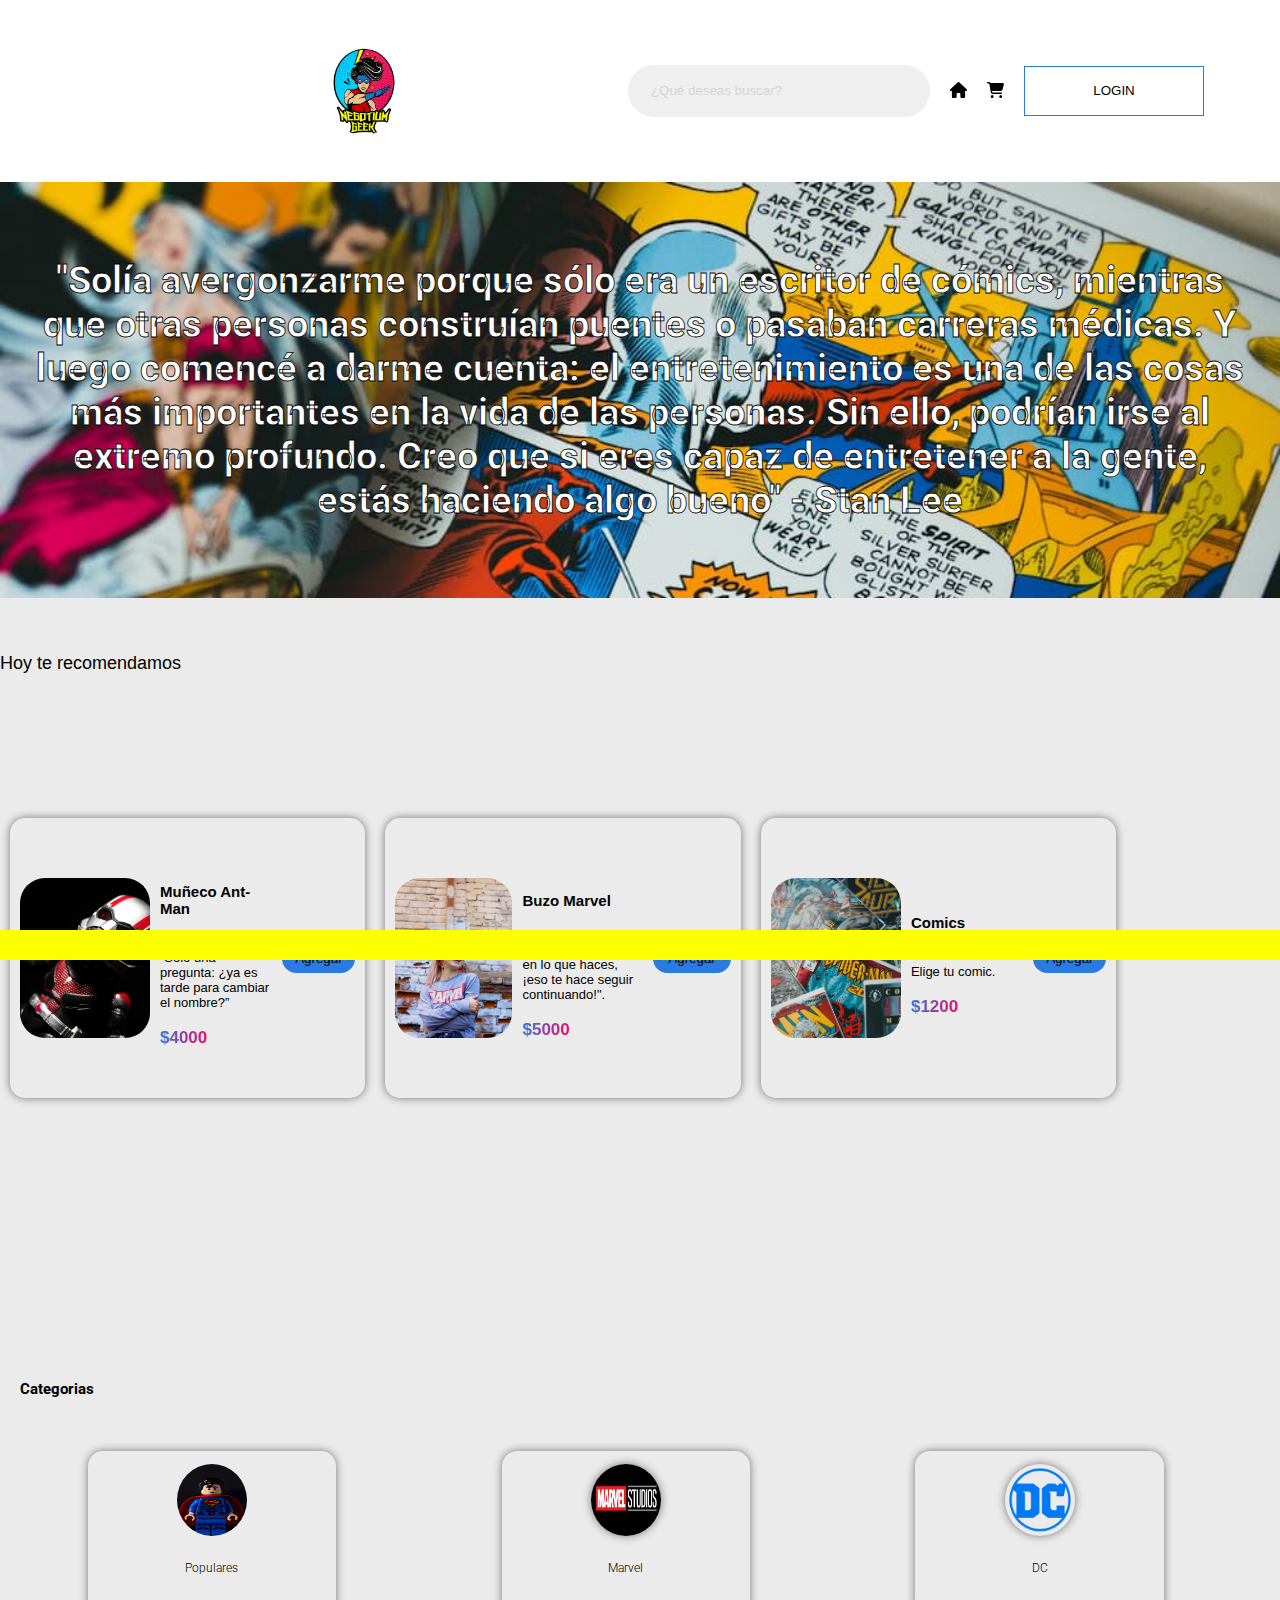
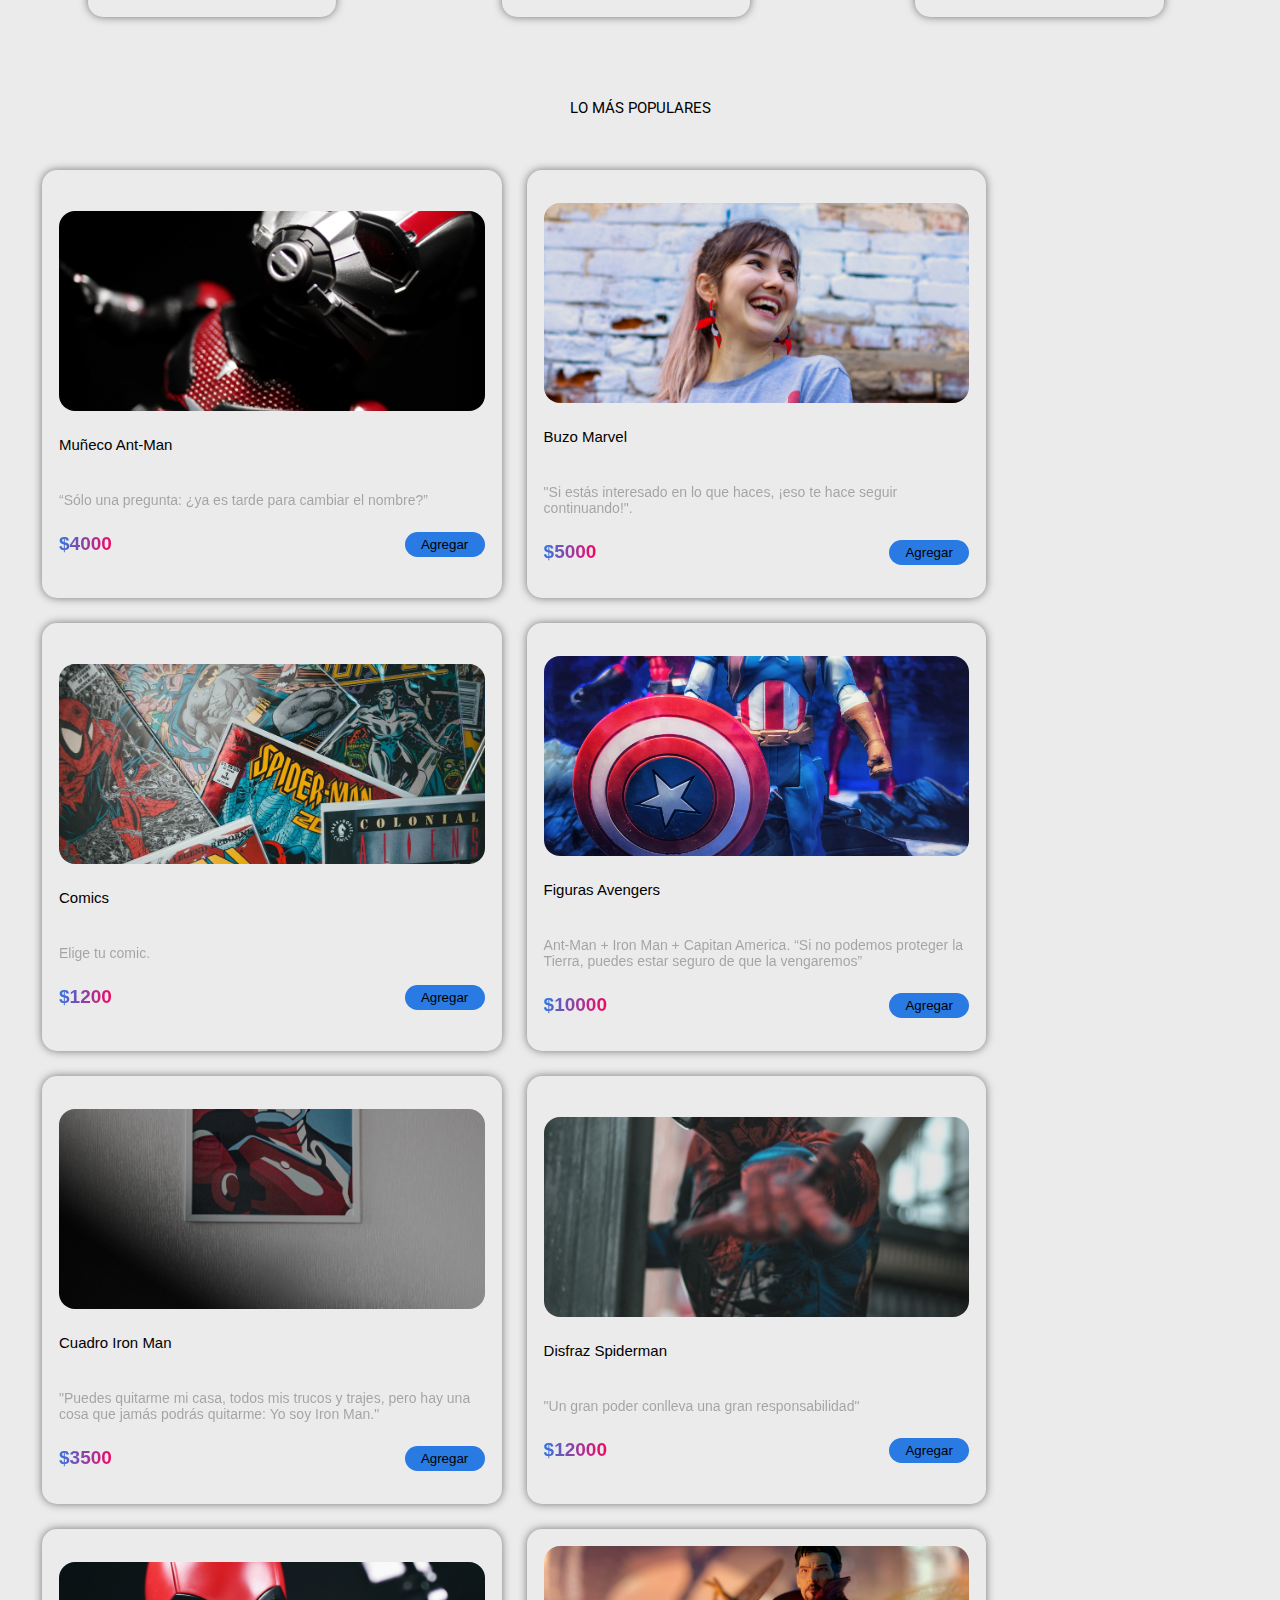
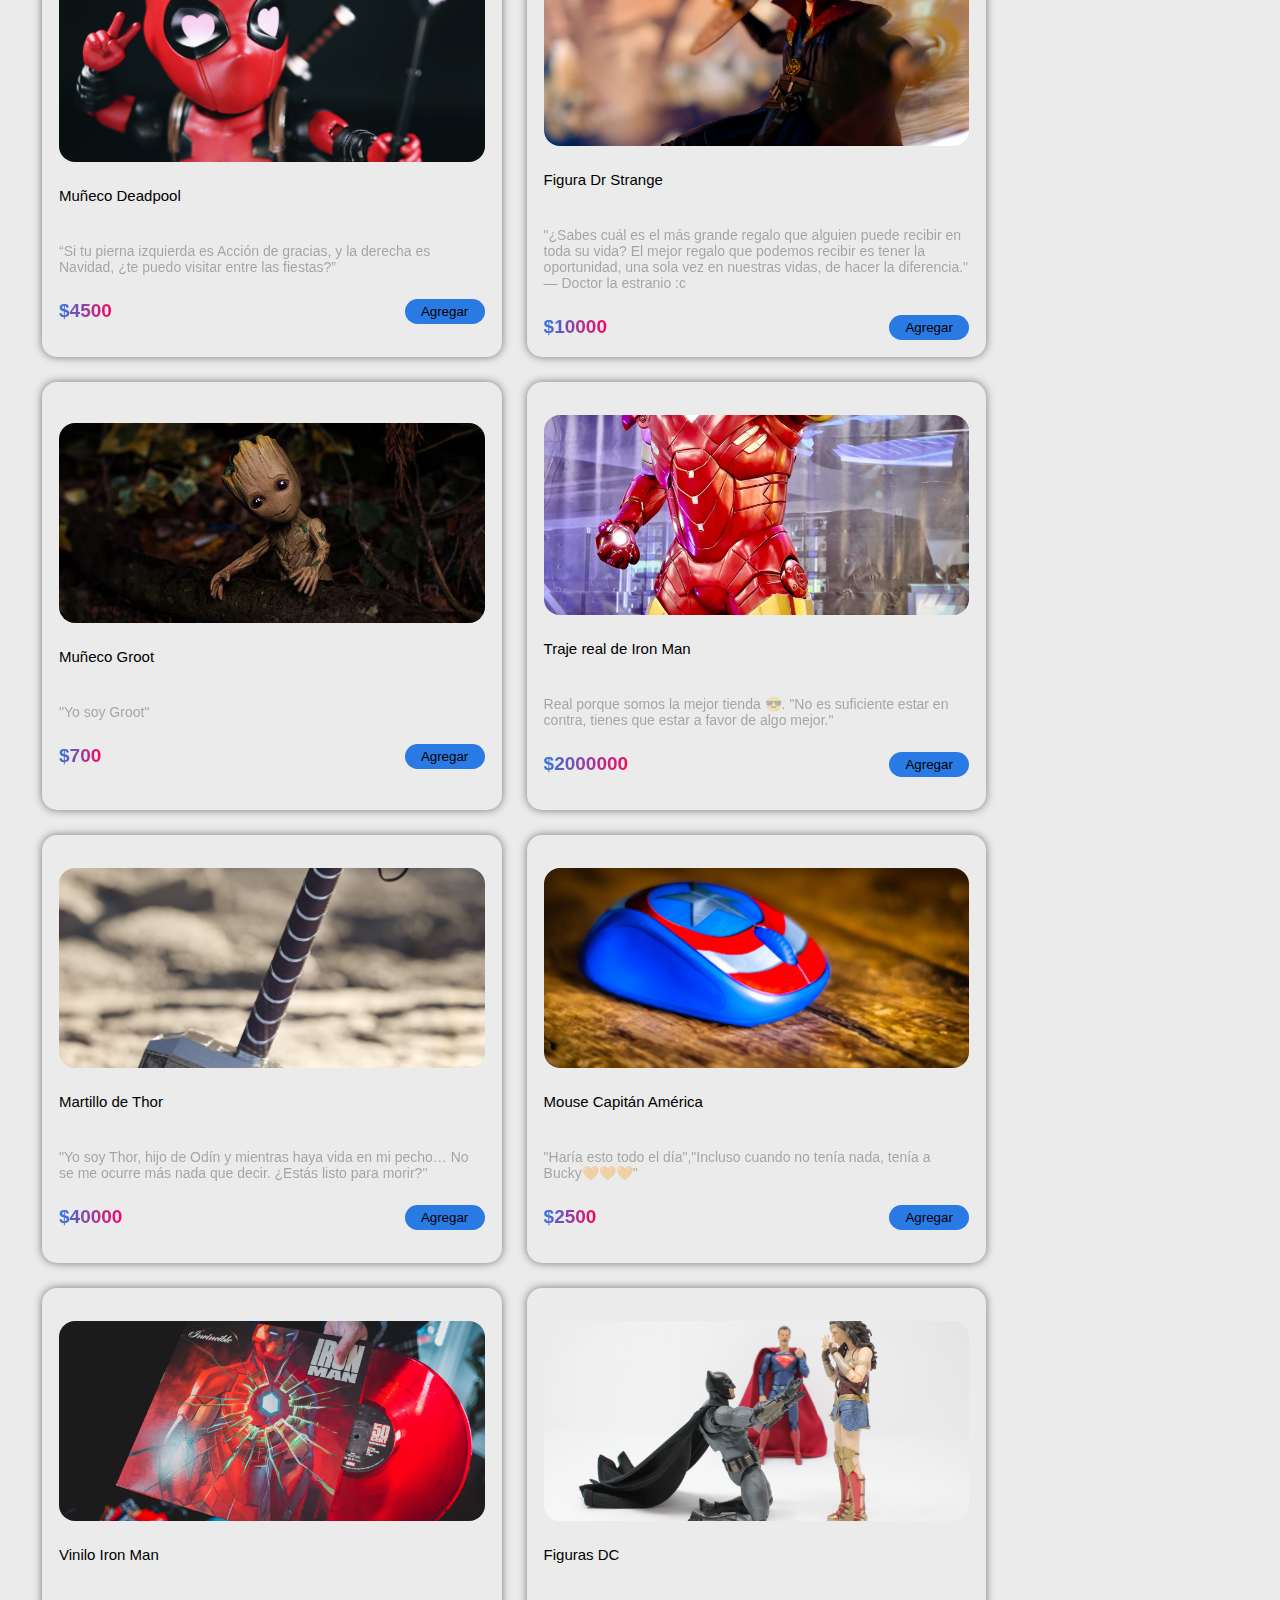
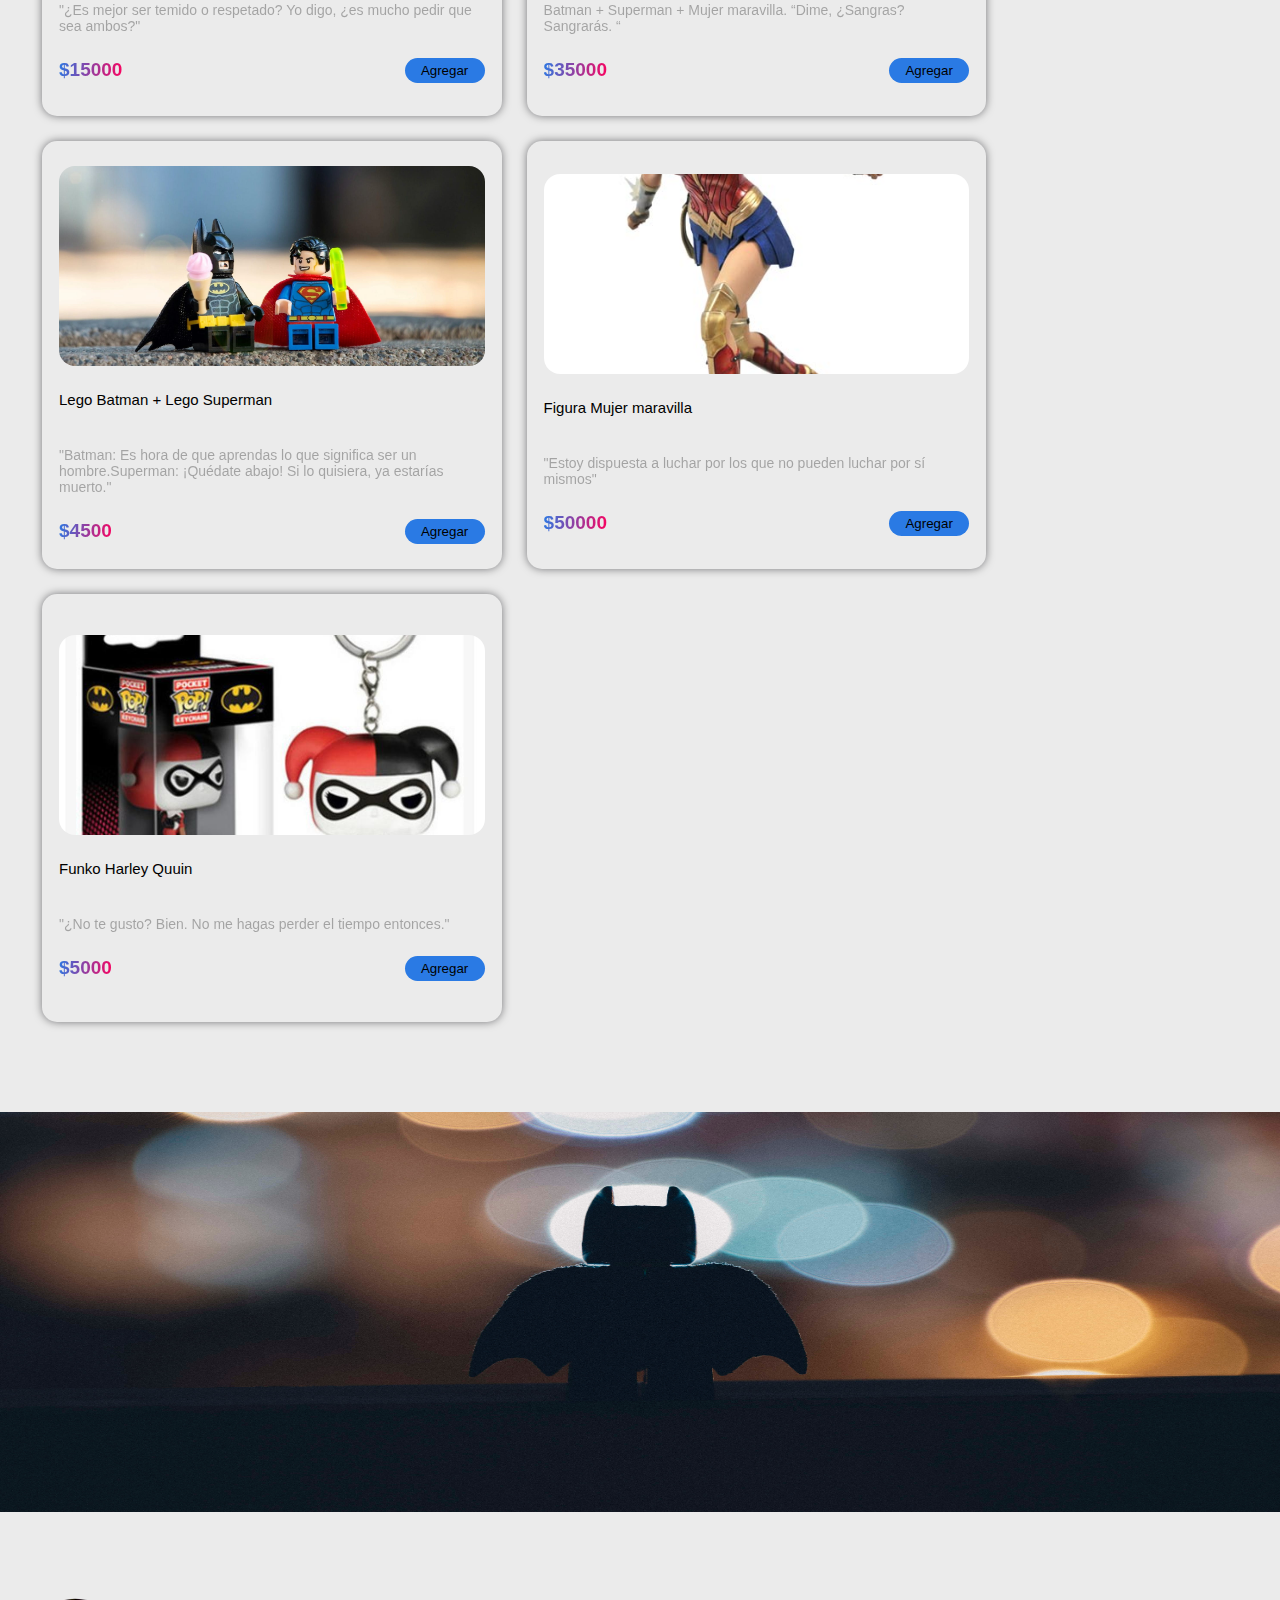
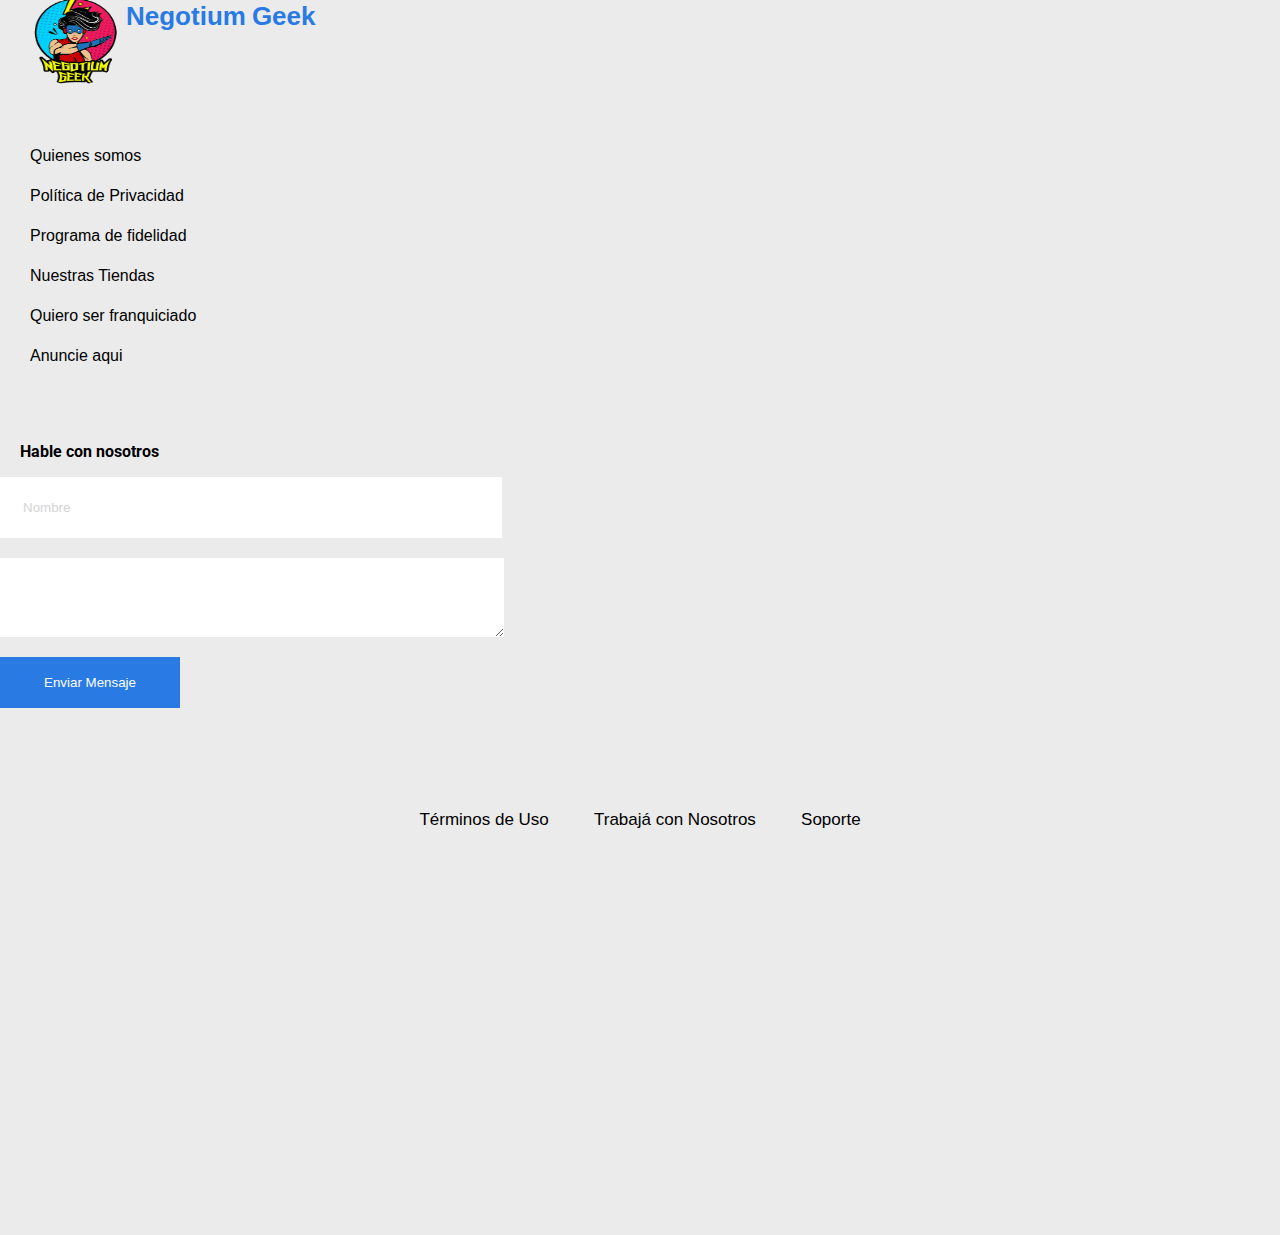
<file: index.html>
<!DOCTYPE html>
<html lang="en">
<head>
    <meta charset="UTF-8">
    <meta http-equiv="X-UA-Compatible" content="IE=edge">
    <meta name="viewport" content="width=device-width, initial-scale=1.0">
    <link rel="preconnect" href="https://fonts.googleapis.com">
    <link rel="preconnect" href="https://fonts.gstatic.com" crossorigin>
    <link href="https://fonts.googleapis.com/css2?family=Roboto&display=swap" rel="stylesheet">
    <link rel="stylesheet" href="style.css">
    <link rel="stylesheet" href="mediaqueries.css">
    <link rel="stylesheet" href="cart.css">
    <link rel="stylesheet" href="contacto.css">
    <link rel="stylesheet" href="cards.css">
    <title>Negotium</title>
</head>
<body>
    <header>
        <nav>
            <div class="logo-busqueda">
                <div class="logo">
                    <img src="assets\logo-negotium.png" alt="logo">
                    <h1>Negotium Geek</h1>
                </div>

                <input i type="text" placeholder="¿Qué deseas buscar?                                   🔍︎">
            </div>
            
            <div class="navbar__cart-icon">
                <div class="home__icon">
                    <img src="assets/house-solid.svg" alt="home-icon">
                </div>
                <div class="navbar__cart">
                    <img class="cart-menu" src="assets/cart-shopping-solid.svg" alt="cart-icon">
                </div>
               
               
            </div>
            
            <div class="login">
                <a href="login.html"><button type="submit">Login</button></a>
        </div>
             <!-- Menu Hamburguesa -->
             <div class="menu-btn nav-toggle">
                <div></div>
            </div>
        </nav>
    </header>
    <ul class="nav-menu">
        <li ><a class="nav-menu-item active-menu-item" href="#header">Home</a></li>
        <li><a class="nav-menu-item" data-nav="header" href="login.html">Mi cuenta</a></li>
        <li><a class="nav-menu-item" data-nav="populares" href="#populares">Populares</a></li>
        <li><a class="nav-menu-item" data-nav="categorias" href="#categorias">Categorias</a></li>
        <li><a class="nav-menu-item" data-nav="about" href="#about">About</a></li>

    </ul>
   
    <section class="destaque">
        <h2>"Solía avergonzarme porque sólo era un escritor de cómics, mientras que otras personas construían puentes o pasaban carreras médicas. Y luego comencé a darme cuenta: el entretenimiento es una de las cosas más importantes en la vida de las personas. Sin ello, podrían irse al extremo profundo. Creo que si eres capaz de entretener a la gente, estás haciendo algo bueno" - Stan Lee</h2> 
    </section>
   

        
     <!-- Carrito -->
     <div class="cart">
        <span class="close" id="close">x</span>
        <h2>Tus Productos</h2>
        <div class="cart-container">
            
        </div>
        <div class="cart-subtotal">
            <div class="sub">
                <p>Subtotal:</p>
                <span class="sub-total">$0.00</span>
            </div>
            <div class="envio">
                <p>Envio:</p>
                <span class="free">Gratis</span>
            </div>
        </div>
        <span class="divider"></span>
        <div class="cart-total">
            <p>Total:</p>
            <span class="total">$0.00</span>
        </div>
        <div class="btn-cart">
            <button class="btn-buy">Comprar</button>
            <button class="btn-delete">Vaciar carrito</button>
        </div>

          <div class="show-more">
            <a class="cart-link" href="#categorias">Ver más productos</a>
          </div>
        </div>
        <div class="overlay"></div> 


    <section class="container-recomendaciones" id="populares">
        <h2 class="h2-recom">Hoy te recomendamos</h2>
        <div class="cards-recom"> 

        </div>
    </section>
    <section class="container-categories" id="categorias">
        <h2 class="texto-categorias">Categorias</h2>
        <div class="container-cards-category">
            <div class="category active">
                <img class="category-active" id="category-imggg" src="assets/populares.jpg" alt="imagen">
                 <h3 class="texto-categorias">Populares</h3>
                <div class="rectangulito"></div>
                 </div>
            <div class="category" data-category="marvel">
                <img id="category-img" class="category" src="assets/Marvel_Studios_logo.jpg" alt="marvel-img">
                <h3 class="texto-categorias">Marvel</h3>
                <div class="rectangulito"></div>
            </div>
            <div class="category" data-category="DC">
                <img id="category-imgg" class="category" src="assets/DC_Comics_logo.png" alt="dc">
                <h3 class="texto-categorias">DC</h3>
                <div class="rectangulito"></div>
            </div>
        </div>

        <div class="container-elementos">
            <h2 class="texto-categorias" id="title">Lo más populares</h2>
            <div class="container-cards-elementos">

            </div>
        </div>
    </section>
    <section class="section-batman-fondo">
     <img class="fondo-batman" src="assets/fondo-batman.jpg" alt="batman-fondo">
    </section>
</main>    


    <section class="contacto">
            <div class="referencia">
                <img src="assets/logo-negotium.png" alt="logo">
                <p>Negotium</p><p>Geek</p>
            </div>

            <div class="links-utiles">
                <a href="#">Quienes somos</a> <br>
                <a href="#">Política de Privacidad</a> <br>
                <a href="#">Programa de fidelidad</a> <br>
                <a href="#">Nuestras Tiendas</a> <br>
                <a href="#">Quiero ser franquiciado</a> <br>
                <a href="#">Anuncie aqui</a>
            </div>

            <div class="form">
                <p class="texto-categorias">Hable con nosotros</p>
                    <div class="label-float">
                      <input type="text" name="Nome" id="Nome" class="input-nombre" placeholder="Nombre">
                      
                    </div>
                
                    <textarea name="mensagem" id="msg" cols="5" rows="5"></textarea>
                <button>Enviar Mensaje</button>
            </div>
    </section> 
    <footer id="about">
        <div class="footer-text">
            <a href="#">Términos de Uso</a>
            <a href="#">Trabajá con Nosotros</a>
            <a href="#">Soporte</a>
        </div>
       
    </footer>
    <div class="add-modal"></div>
    <script src="data.js"></script>
    <script src="main.js"></script>
</body>
</html>
</file>
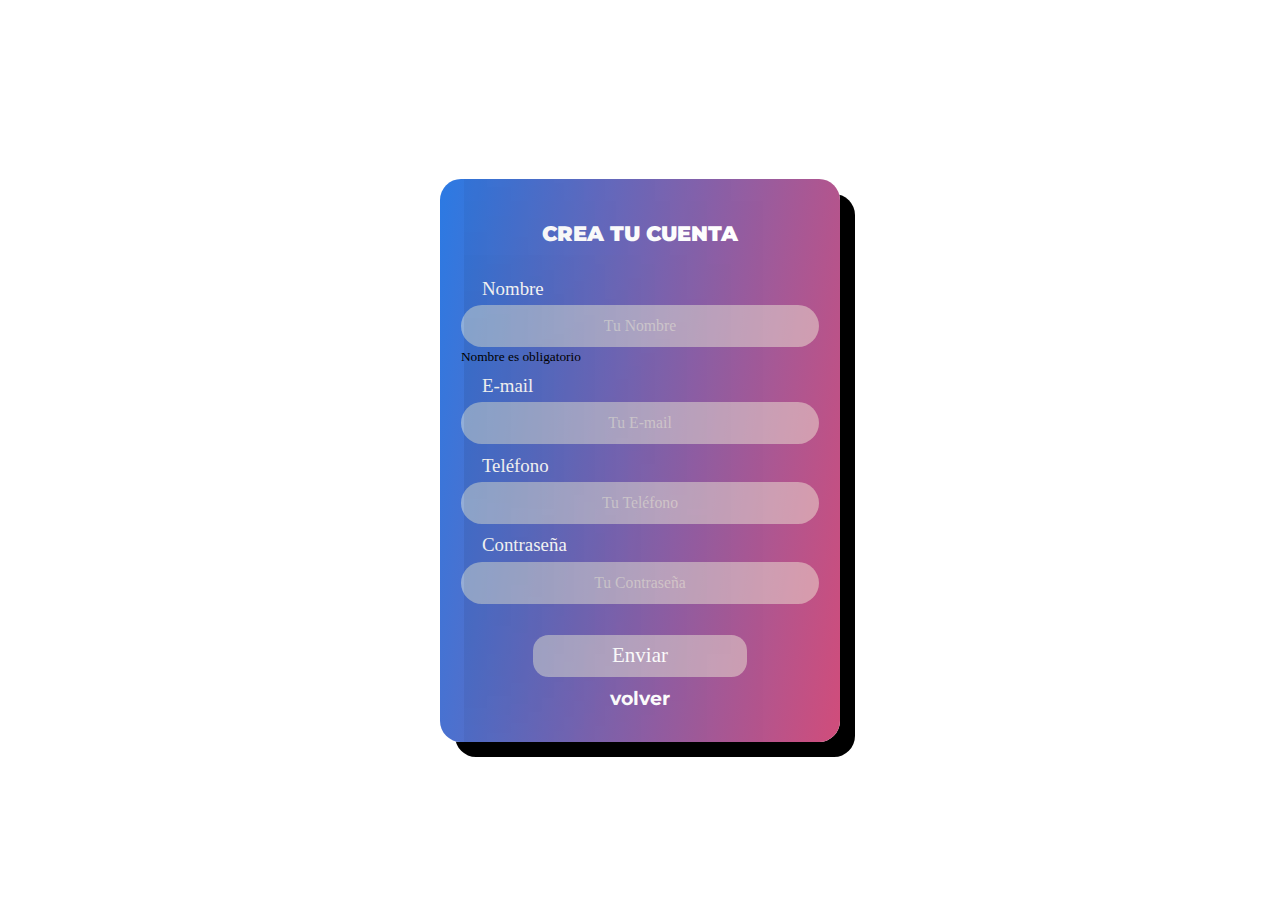
<file: login.html>
<!DOCTYPE html>
<html lang="en">

<head>
    <meta charset="UTF-8">
    <meta http-equiv="X-UA-Compatible" content="IE=edge">
    <meta name="viewport" content="width=device-width, initial-scale=1.0">
    <title>Login</title>
    <link rel="stylesheet" href="login.css">
</head>

<body>
    <div class="contenedor">
        <section class="contenedorS">
            <form class="form" id="form" action="">
                <fieldset>
                    <legend>Crea tu cuenta</legend>
                    <div class="contenedorDiv">
                        <div class="campo">
                            <label for="">Nombre</label>
                            <input type="text" id="username" name="nombre" class="nombre" placeholder="Tu Nombre" autocomplete="off">
                            <small></small>
                        </div>
                        <div class="campo">
                            <label for="">E-mail</label>
                            <input type="text" id="email" name="email" class="email" placeholder="Tu E-mail" autocomplete="off">
                            <small></small>
                        </div>
                        <div class="campo">
                            <label for="">Teléfono</label>
                            <input type="tel" id="phone" name="telefono" class="telefono" placeholder="Tu Teléfono" autocomplete="off">
                            <small></small>
                        </div>
                        <div class="campo">
                            <label for="">Contraseña</label>
                            <input type="password" id="password" name="contrasena" class="contrasena" placeholder="Tu Contraseña" autocomplete="off">
                            <small></small>
                        </div>
                    </div>
                    <div class="boton">
                        <input type="submit" class="botonPrincipal" value="Enviar">
                    </div>
                    <h3><a href="index.html">volver</a></h3>
                </fieldset>
            </form>
        </section>
    </div>
    <script src="login.js"></script>
</body>

</html>
</file>
<file: style.css>
/*--------------------Variables--------------------*/
:root {
    --bg-color: #ebebeb;
    --input-placeholder: #d4d4d4;
    --input-bg: #efefef;
    --texto-destaque: #FFFF;
    --azul-destaque: #2a7ae4;
    --bg-contacto: #Eaf2fd;
  }

/*--------------------Normalize--------------------*/
html {
    scroll-behavior: smooth;
}
body{
    margin: 0;
    padding: 0;
    box-sizing: border-box;
    font-family: 'Releway', sans-serif;
    background-color: var(--bg-color);
    scroll-behavior: smooth;
    position: relative;
    font-size: 16px;
    color: #fff;
    overflow-x: hidden;
}

/*--------------------Patrón del proyecto--------------------*/
textarea:focus, input:focus {
    box-shadow:0 0 0 0;
    border: 0 none;
    outline: 0;
} 

input::placeholder, textarea::placeholder{
    color: var(--input-placeholder);
    padding: 2%;
}

a {
    text-decoration: none;
    color: var(--azul-destaque);
    font-weight: 800;
}

button{
    cursor: pointer;
}

/*--------------------Header General--------------------*/

header{
 background-color: var(--texto-destaque);
 padding: 32.5px 155px;
}

nav{
  display: flex;
  align-items: center;
  justify-content: space-around;
  flex-direction: row;
  width: 100%;
  
}
.navbar__cart-icon{
    width: 50%;
    display: flex;
    justify-content: space-around;
    align-items: center;
}
.home__icon{
    width: 20px;
    height: 20px;
}
.navbar__cart{
    width: 20px;
    height: 20px;
}
.user {
    cursor: pointer;
}
/*--------------------Divs del Header--------------------*/

.logo-busqueda {
  
  margin-left: 175px;
  width: 600px;
  display: flex;
  align-items: center;
  justify-content: space-between;
}

    .logo{
      
      display: flex;
      align-items: center;
    }

    .logo img{
      height: 90px;
      width: 90px;
      border-radius: 100%;
    }

    .logo p{
      font-size: 26px;
      font-weight: bold;
    }

    .logo .logo-azul{
      margin-left: 10px;
      color: var(--azul-destaque);
    }

    .logo-busqueda input{
     margin-left: 10%;
     width: 395px;
     height: 40px;
     border-radius: 30px;
     padding: 1% 3%;
     border: none;
     background-color: var(--input-bg);
     background-repeat: no-repeat;
     background-position: right;
     background-position-x: 320px;
    }

    .login{
      width: 600px;
       display: flex;
       justify-content: end;
    }

    .login button{
     width: 180px;
     height: 50px;
     background: none;
     border: 1px solid var(--azul-destaque);
     text-transform: uppercase;
    }

    .login button:hover{
       background-color: var(--azul-destaque);
       color: var(--texto-destaque);
    }

/*--------------------Banner Promocional--------------------*/

.destaque{
   height: 352px;
   background-image: url(assets/Fondo-comic.jpg);
   background-size: 100vw;
   background-repeat: no-repeat;
   padding: 32px;
   text-align: center;
   display: flex;
   align-items: center;
   color: white;
   font-family: 'Roboto';
   font-size: 25px;
   -webkit-text-stroke: 0.8px black;
}
    .banner{
      
      width: 90%;
      height: 320px;
      padding-left: 300px;
      display: flex;
      flex-direction: column;
      justify-content: center;
    }

    .banner button{
       background-color: var(--azul-destaque);
       border: none;
       color: var(--texto-destaque);
       height: 51px;
       width: 130px;
    }
    
    
    
    /* Menu Hamburguesa */
    .nav-menu {
        width: 100%;
        height: 100vh;
        position: fixed;
        z-index: 100;
        background: #131415;
        padding: 15px;
        top: 0;
        left: 0;
        flex-direction: column;
        justify-content: center;
        align-items: center;
        transform: translateX(200%);
        transition: all .5s cubic-bezier(0.92, 0.01, 0.35, 0.99);
    }
    
    .nav-menu li {
        list-style: none;
        align-content: flex-start;
        transition: all .5s cubic-bezier(0.92, 0.01, 0.35, 0.99);
    }
    
    .nav-menu li a {
        color: #FFFFFF;
        font-size: 20px;
        line-height: 6em;
        text-transform: uppercase;
        font-weight: 600;
        text-decoration: none;
        
    }
    
    .nav-menu li a.active-menu-item, .nav-menu li a :hover {
        color: var(--gradient-yellow);
        transition: .3s; 
    }
    
    .menu-btn {
        display: none;
    }
    
    
    footer {
        display: flex;
        flex-direction: column;
        justify-content: center;
        align-items: center;
        gap: 60px;
        margin-bottom: 30px;
    }
    
    .footer-text {
        display: flex;
        justify-content: space-around;
        align-items: center;
        width: 38%;
        color: black;
    }
    
    .footer-text a {
        text-decoration: none;
        font-size: 17px;
        font-weight: 400;
        color: black;
    }
</file>
<file: mediaqueries.css>
@media (max-width: 1380px){
    nav{
        display: flex;
        align-items: center;
        justify-content: space-evenly;
        flex-direction: row;
        width: 80%;
        
      }
      .navbar__cart-icon{
          width: 50%;
          margin: 10px;
          display: flex;
          justify-content: space-around;
          align-items: center;
      }
      .home__icon{
          width: 17px;
          height: 17px;
          margin: 10px;
      }
      .navbar__cart{
          width: 17px;
          height: 17px;
          margin: 10px;
      }
      
      .container-recomendaciones {
        display: flex;
        flex-direction: column;
        justify-content: center;
        align-items: center;
        padding-left: 5px;
        padding-right: 5px;
        width: 88%;
        height: 550px;
        gap: 25px;
        margin-top: 20px;
        margin-bottom: 15px;
    }
    #populares {
        padding-left: 0%;
    }
    .cards-recom {
        display: flex;
        justify-content:flex-start;
        align-items: center;
        width: 60%;
        height: 80%;
        margin: 0px;
        padding-left: 0%;

    }
    .h2-recom{
        color: black;
    }
    .card {
        display: flex;
        align-items: center;
        justify-content: space-between;
        gap: 10px;
        padding: 10px;
        border-radius: 15px;
        box-shadow: 0px 0px 8px rgba(1, 2, 7, 0.5);
        width: 320px;
        height: 250px;
        margin: 10px;
    
    }
    
    .card img {
        width: 130px;
        height: 160px;
        border-radius: 25px;
        object-fit: cover;
    }
    
    .card-text {
        display: flex;
        flex-direction: column;
        justify-content: center;
        align-items: flex-start;
        gap: 5px;
        width: 40%;
        color: black;
    }
    
    .card-text h3 {
        font-size: 15px;
    }
    
    .card-text p {
        font-size: 13px;
    }
    
    .card-text .color {
        font-size: 17px;
        background: linear-gradient(98.81deg, #2a7ae4 -0.82%, #FF005C 101.53%);
        -webkit-background-clip: text;
        -webkit-text-fill-color: transparent;
        background-clip: text;
        font-weight: 600;
    } 
    
    .card button {
        width: 85px;
        height: 29px;
        border-radius: 17px;
        color: black;
        background: #2a7ae4;
        cursor: pointer;
        border: none;
    }
    
        .form{
            display: flex;
            flex-direction: column;
            position: relative;
            width: 300px;
        }  
        .container-categories {
        margin-top: 150px;
        padding-top: 150px;
        }  
        #categorias{
            padding-top: 90px;
            margin-top: 90px;
            margin-left: 0;
            padding-left: 0;
        } 
        .container-cards-category{
        
        }
        div.category.active{
            width: 20%;
            height: 166px;
            margin-left: 10px;
        }
        div.category {
            width: 20%;
            height: 166px;
            margin-left: 10px;
        }
        .texto-categorias{
            margin-left: 20px;
        }
        h3.texto-categorias{
            margin-left: 0%;
        }
        h2#title.texto-categorias{
            margin-left: 0;
            padding-left: 0;
        }
        div.container-elementos{ 
            margin-left: 0%;
            padding-left: 0%;
        }
        div.container-cards-elementos{
            margin-left: 40px;
        }
        div.cards-articulos{
            width: 35%;
        }
        span.color{
            margin-right: 5px;
        }
        .refencia {
            display: none;
        }
        section.contacto{
            display: block;
        }
        .contacto{
            padding-top: 0px;
        }
        div.referencia{
            margin-bottom: 50px;
            padding-left: 30px;
        }
        div.footer-text{
            margin-top: 30px;
            padding-left: 0px;
        

        }
        div.links-utiles{
            margin-top: 0;
            padding-left: 30px;
        } 
        footer#about{
            margin-top: 0;
            height: 800px;
        }
        div.form{
            margin-top: 50px;
        }
        img.fondo-batman{
            height: 400px
        }
    };
            
        
       
    
/* TABLET */

@media (max-width: 992px) {

    body {
        overflow-y: auto;
        -webkit-overflow-scrolling: touch;
    }

    nav {
        display: flex;
        justify-content: space-between;
        align-items: center;
        padding: 20px 55px;
    }
    .destaque{
        padding: 50px;
        font-size: 20px;}
    }


    

    
    
    




/* CELULAR */

@media (max-width: 576px) {

    body {
        overflow-y: auto;
        -webkit-overflow-scrolling: touch;
    }
    nav {
        width: 100%;
        
    }
    .logo img{
     display: none;
    }
    .home-icon-container {
        display: none;
    }

    .user {
        display: none;
    }
    
    .cart {
        width: 90%;
        opacity: 1;
    }

    .cart-menu {
        width: 40px;
        margin-right: 90px;
    }

    /* Mostramos el icono del menu */

    .menu-btn {
        display: block;
        top: 50px;
        margin-right: 10px;
        right: 2%;
        cursor: pointer;
        transform: translate(-50%, -50%);
        position: absolute;
        width: 30px;
        z-index: 110;
    }
    .menu-btn:before,
    .menu-btn:after,
    .menu-btn div {
        background: #89540A;
        content: "";
        display: block;
        height: 6px;
        border-radius: 3px;
        margin: 7px 0;
        transition: 0.5s;
    }
    
    .menu-btn:hover:before {
        transform: translateY(12px) rotate(135deg);
    }

    .menu-btn:hover:after {
        transform: translateY(-12px) rotate(-135deg);
    }

    .menu-btn:hover div {
        transform: scale(0);
    }

    /* Menu Hamburguesa */

    .nav-menu {
        display: flex;
        position: fixed;
        top: 100px;
        width: 100%;
        height: 100vh;
        pointer-events: none;
        overflow: hidden;
        flex-flow: column nowrap;
        justify-content: center;
        align-items: center;
        
    }
    
    .navbar__cart{
        display: flex;
        flex-direction: row-reverse;
        
    }
    .nav__menu-visible {
        pointer-events: auto;
        transform: translate(0%);
        
    }

    .hidden {
        display: none;
    }

    .show-overlay {
        display: none;
    }
    

/* Hero */
    .navbar__cart-icon{
        display: flex;
        flex-direction: row-reverse;
        justify-content: flex-start;
        margin-left: 0%;
        padding-left: 0%;
    }
    .destaque{
        display: flex;
        align-items: center;
        padding: 0%;
        margin: 0%;
        -webkit-text-stroke: 0.5px black;
    }
    .destaque h2{
        font-size: 15px;
        width: 100%;
    }
    .logo-busqueda{
        display: none;
    }
   
    .home__icon{
        display: none;
    }
    .container-info {
        display: flex;
        justify-content: center;
        align-items: center;
        width: 100%;
        margin-top: 130px;
    }
    .login{
        display: none;
    }
    .info {
        width: 100%;
        text-align: center;
        justify-content: center;
        align-items: center;
        gap: 30px;
    }
    
    .info h1 {
        width: 90%;
        max-width: 500px;
        min-width: unset; 
    }
    
    .info .nucba {
        text-align: center;
        width: 100%;
    }
    
    .info p {
        width: 60%;
        max-width: 600px;
        font-size: 1.7em;
    }
    
    .info button {
        width: 136px;
        height: 50px;
        font-size: 1em;
        font-weight: 600;
    }
    
    .info-img {
        display: none;
    }
    
    /* Recomendaciones */
    
    .container-recomendaciones {
        display: flex;
        justify-content: center;
        align-items: center;
        width: 100%;
        margin: 30px 0 0 0;
        padding: 0;
    }

    .container-recomendaciones h2 {
        font-size: 2.4em;
        font-weight: 500;
        margin-bottom: 50px;
        margin-top: 20px;
        margin-left: 30px;
    }
    
    .cards-recom {
        display: flex;
        justify-content: center;
        flex-direction: column;
        align-items: center;
        width: 100%;
        margin-top: 10px;
        gap: 20px 20px;
    }
    
    .card {
        display: flex;
        justify-content: center;
        align-items: center;
        gap: 20px;
        border-radius: 15px;
        box-shadow: 0px 0px 8px rgba(1, 2, 7, 0.5);
        width: 95%;
        height: 300px;
        margin-top: 20px;
    }

    .card img {
        width: 90px;
        height: 100px;
        border-radius: 16px;
        object-fit: cover;
    }

    .card-text h3 {
        font-size: 25px;
    }

    .card-text p {
        font-size: 15px;
    }

    .card-text .color {
        font-size: 35px;
    }

    .card button {
        width: 80px;
        height: 60px;
        font-size: 16PX;
        font-weight: 700;
    }

    /* Seccion Categorias */

    .container-categories {
        display: flex;
        flex-direction: column;
        justify-content: center;
        align-items: center;
        width: 100%;
        margin-top: 60px;
        padding: 0;
        
    }
    
    .container-categories h2 {
        font-size: 2.4em;
        padding-bottom: 50px;
    }
    
    .container-cards-category {
        display: flex;
        justify-content: space-around;
        align-items: center;
        flex-wrap: wrap;
        gap: 60px;
        margin-top: 15px;
        width: 100%;
    }

    .category {
        display: flex;
        flex-direction: column;
        justify-content: space-evenly;
        align-items: center;
        cursor: pointer;
        width: 100%;
        height: 220px;
        position: relative;
    }
    
    .category img {
        height: 100px;
    }
    
    .category h3 {
        font-size: 28px;
        font-weight: 500;
    }

    .rectangulito {
        width: 60px;
        height: 6px;
    }
    
    .container-elementos {
        display: flex;
        flex-direction: column;
        justify-content: center;
        align-items: center;
        margin-top: 100px;
        width: 100%;
    }

    .container-elementos h2 {
        font-size: 2em;
        font-weight: 600;
    }
    
    .container-cards-elementos {
        display: block;
        
        width: 100%;
        gap: 50px;
        margin-top: 40px;
        
    }
    
    .cards-articulos {
        padding: 10px 20px;
        gap: 30px;
        height: 430px;
        width: 100%;
    }
    
    .cards-articulos img {
        width: 100%;
        height: 80px;
    }

    .cards-articulos h3 {
        font-size: 23px;
        font-weight: 600;
    }

    .cards-articulos p {
        font-size: 10px;
        font-weight: 500;
        margin: 0;
    }

    .precio .color {
        font-size: 20px;
        font-weight: 800;
    }

    .precio button {
        height: 35px;
        width: 80px;
        font-size: 10px;
        font-weight: 700;
        
    }


    /* Footer */
    .section-batman-fondo{
        height: 70%;
    }
    .fondo-batman{
        height: 200px;
        height: 70%;
    }
    .footer-text {
        display: flex;
        flex-direction: column;
        text-align: center;
        gap: 30px;
    }
    div.open-cart {
    width: 80%;
    }
}
</file>
<file: cart.css>
/* Carrito */
.cart {
    position:fixed;
    top: 0;
    right: 0;
    color: #131415;
    display: flex;
    flex-direction: column;
    align-items: flex-start;
    justify-content: space-between;
    background: #9493937a;
    padding: 30px 15px;
    border-radius: 0 0 0 15px;
    width: 29%;
    height: calc(100vh - 40px);
    overflow-y: scroll;
    z-index: 50;
    transform: translate(200%);
    transition: all .5s cubic-bezier(0.92, 0.01, 0.35, 0.99);
}

.cart::-webkit-scrollbar {
    display: none;
   
}

.close {
    width: 20px;
    height: 20px;
    border-radius: 4px;
    text-align: center;
    cursor: pointer;
}

.cart h2 {
    font-size: 20px;
    font-weight: 500;
    margin-top: 25px;
    margin-bottom: 10px;
}

.empty-msg {
    color: #131415;
    font-size: 14px;
    font-weight: 400;
    margin-top: 20px;
    opacity: .5;
}

.cart-container {
    display: flex;
    flex-direction: column;
    justify-content: center;
    align-items: center;
    width: 100%;
    height: 50%;
}

.cart-card{
    width: 90%;
    display: flex;
    justify-content: space-evenly;
    align-items: center;
    margin-top: 40px;
    background: var(--dark-black);
    border-radius: 15px;
    box-shadow: 0 0 25px rgba(1, 2, 7, 0.5);
    padding: 8px 4px;
}

.cart-card img {
    width: 60px;
    height: 60px;
}

.cart-info {
    display: flex;
    flex-direction: column;
    justify-content: center;
    align-items: flex-start;
    gap: 4px;
}

.cart-info h3 {
    font-size: 14px;
    font-weight: 500;
}

.cart-info p {
    font-size: 13px;
    font-weight: 400;
    opacity: .3;
}
.cart-link a{
    color: #131415;
}
.cart-info .color {
    background: linear-gradient(98.81deg, #2a7ae4 -0.82%, #FF005C 101.53%);
    -webkit-background-clip: text;
    -webkit-text-fill-color: transparent;
    background-clip: text;
    font-weight: 700;
    font-size: 16px;
}

.buttons {
    display: flex;
    justify-content: space-around;
    align-items: center;
    width: 25%;
}

.down {
    background: transparent;
    border-radius: 8px;
    width: 20px;
    height: 20px;
    text-align: center;
    cursor: pointer;
    display: flex;
    justify-content: center;
    align-items: center;
    position: relative;
}

.down::before {
    content: '';
    position: absolute;
    width: 100%;
    height: 100%;
    border-radius: 8px;
    background: linear-gradient(to right, rgb(255, 161, 0, .1), rgb(255, 0, 92, .1));
}

.menos {
    background: linear-gradient(98.81deg, #2a7ae4 -0.82%, #2a7ae4 -0.81%, #FF005C 101.53%);
    font-weight: 700;
    width: 7px;
    height: 1.43px;
}

.item-quantity {
    font-size: 15px;
    opacity: 70%;
    font-weight: 500;
}

.up {
    background: linear-gradient(98.81deg, #2a7ae4 -0.82%, #2a7ae4 -0.81%, #FF005C 101.53%);
    border-radius: 8px;
    width: 20px;
    height: 20px;
    text-align: center;
    cursor: pointer;
}

.cart-subtotal {
    display: flex;
    justify-content: center;
    align-items: flex-start;
    flex-direction: column;
    width: 100%;
    margin-top: 60px;
    gap: 10px;
}

.sub {
    display: flex;
    justify-content: space-between;
    align-items: center;
    width: 100%;
    font-size: 14px;
    font-weight: 500;
}

.envio {
    display: flex;
    justify-content: space-between;
    align-items: center;
    width: 100%;
    font-size: 14px;
    font-weight: 500;
}

.divider {
    width: 100%;
    height: 1px;
    background: rgba(157, 157, 157, 0.4);
    margin: 15px 0;
}

.cart-total {
    display: flex;
    justify-content: space-between;
    align-items: center;
    width: 100%;
}

.cart-total p {
    font-size: 20px;
    font-weight: 500;
}

.cart-total .total {
    font-size: 20px;
    font-weight: 700;
    color: #3a47f9;
}

.btn-cart {
    display: flex;
    flex-direction: column;
    justify-content: center;
    align-items: center;
    width: 100%;
    margin-top: 30px;
    gap: 20px;
}

.btn-buy {
    align-self: center;
    width: 200px;
    height: 40px;
    border-radius: 15px;
    background: linear-gradient(to right,var(--gradient-yellow), var(--gradient-red));
    border: none;
    color: #131415;
    text-transform: uppercase;
    cursor: pointer;
    font-size: 14px;
    font-weight: 700;
}

.btn-delete {
    align-self: center;
    width: 200px;
    height: 40px;
    border-radius: 15px;
    background: linear-gradient(to right,var(--gradient-yellow), var(--gradient-red));
    border: none;
    color: #131415;
    text-transform: uppercase;
    cursor: pointer;
    font-size: 14px;
    font-weight: 700;
}

.show-more {
    display: flex;
    justify-content: center;
    align-items: center;
    width: 100%;
    margin-top: 15px;
}

.show-more a {
    text-align: center;
    text-decoration: none;
    font-size: 12px;
    font-weight: 400;
    color: #131415;
    opacity: .3;
}

.overlay {
    position: fixed;
    top: 0;
    left: 0;
    min-height: 100vh;
    width: 100%;
    z-index: 10;
    background: rgba(255, 255, 255, 0.05);
    box-shadow: 0 8px 32px 0 rgba(193, 194, 201, 0.37);
    backdrop-filter: blur(5px);
    -webkit-backdrop-filter: blur(5px);
    display: none;
}

.show-overlay {
    display: block;
}

.open-cart {
    transform: translate(0%);
    transition: all .5s cubic-bezier(0.92, 0.01, 0.35, 0.99);
}

.add-modal {
    padding: 15px 0px;
    display: flex;
    align-items: center;
    justify-content: center;
    color: #131415;
    background-color: #fbff00;
    position: fixed;
    bottom: 0;
    width: 100%;
    transition: all 0.5s ease-out;
    text-align: center;
    transform: translateY(200%);
}
  
.active-modal {
    transform: translateY(0);
    transition: all 0.5s ease-in;
}

.disabled {
    background: linear-gradient(to right, #2a7ae4, #db3a7d);
    color: #131415;
    cursor: not-allowed;
}
</file>
<file: contacto.css>
/*--------------------Form Contacto--------------------*/

.contacto{
    background-color: var(--bg-contato);
    display: flex;
    height: 365px;
    justify-content: center;
    padding: 64px 0;
   
}

    .referencia{
        display: flex;
        width: 350px;
        margin: 20px 0 0 0;
    }

    .referencia img{
        width: 90px;
        height: 90px;
        border-radius: 100%;
    }

    .referencia p{
        font-size: 26px;
        font-weight: bolder;
        color: var(--azul-destaque);
        margin-top: 5px;
        margin-left: 6px;
    }

    .links-utiles{
        line-height: 40px;
        width: 200px;
        margin-right: 100px;
    }

    .links-utiles a{
        color: black;
        font-weight: normal;
    }

    .form{
        display: flex;
        flex-direction: column;
        position: relative;
        width: 500px;
    }

    .form p{
        font-weight: bolder;
    }

    .form input{
        width: 475px;
        position: relative;
        height: 56px;
        border: transparent;
        margin-bottom: 20px;
        box-sizing: content-box;
        padding: 0.5% 2.7%;
        color: var(--azul-destaque);
    }

    .form input:hover{
        border-bottom: solid 2px var(--azul-destaque);
        transition: linear 1s;
    }

    .label-nombre{
        width: 100%;
        position: absolute;
        color: var(--input-placeholder);
        top: 80px; left: 9px;
        transition: 0.5s;                
        }
    
        .input-nombre:focus + .label-nombre{
        top: 64px;
        font-size: 14px;
        z-index: 2;
        transition: 0.2s; 
        color: var(--azul-destaque); 
        }

    .form textarea{
        width: 100%;
        font-family: 'Relaway', sans-serif;
        border: transparent;
        color: var(--azul-destaque);
        margin-bottom: 20px;
    }

    .form button{
        background-color: var(--azul-destaque);
        border: none;
        color: var(--texto-destaque);
        height: 51px;
        width: 180px;
    }
    .section-batman-fondo{
     display: flex;
     justify-content: center;
    }
    .fondo-batman{
        width: 100%;
        height: 600px;
    }
    .nosotros p {
        font-size: 17px;
    }
    
    .nosotros .color {
        color: #2a7ae4;
    }
    
    .nosotros .text {
        font-weight: 800;
    }
    
    .active {
        background: var(--gray);
    }
</file>
<file: cards.css>
.container-recomendaciones {
    display: flex;
    flex-direction: column;
    justify-content: center;
    align-items: flex-start;
    padding-left: 90px;
    margin-top: 40px;
}

.cards-recom {
    display: flex;
    justify-content: space-evenly;
    align-items: center;
    width: 100%;
    height: 100%;
    margin-top: 15px;
}
.h2-recom{
    color: black;
}
.card {
    display: flex;
    align-items: center;
    justify-content: space-around;
    gap: 10px;
    padding: 10px;
    border-radius: 15px;
    box-shadow: 0px 0px 8px rgba(1, 2, 7, 0.5);
    width: 380px;
    height: 260px;
}

.card img {
    width: 130px;
    height: 160px;
    border-radius: 25px;
    object-fit: cover;
}

.card-text {
    display: flex;
    flex-direction: column;
    justify-content: center;
    align-items: flex-start;
    gap: 5px;
    width: 40%;
    color: black;
}

.card-text h3 {
    font-size: 15px;
}

.card-text p {
    font-size: 13px;
}

.card-text .color {
    font-size: 17px;
    background: linear-gradient(98.81deg, #2a7ae4 -0.82%, #FF005C 101.53%);
    -webkit-background-clip: text;
    -webkit-text-fill-color: transparent;
    background-clip: text;
    font-weight: 600;
} 

.card button {
    width: 85px;
    height: 29px;
    border-radius: 17px;
    color: black;
    background: #2a7ae4;
    cursor: pointer;
    border: none;
}
.card button:hover{
    background: linear-gradient(98.81deg, #2a7ae4 -0.82%, #FF005C 101.53%);
}
.container-recomendaciones h2 {
    font-size: 18px;
    font-weight: 400;
}

.container-cards-category{
display: flex;
align-items: center;
justify-content: space-around;
}
#category-img{
    width: 70px;
    height: 72px;
    border-radius: 100%;
}
#category-imgg{
    width: 70px;
    height: 72px;
    border-radius: 100%;
}
#category-imggg{
    width: 70px;
    height: 72px;
    border-radius: 100%;
}
   
.texto-categorias{
    color: black;
    font-family: 'Roboto';
}

.container-elementos {
    display: flex;
    flex-direction: column;
    justify-content: center;
    align-items: center;
    margin: 70px 50px;
    width: 100%;
}

.container-elementos h2 {
    font-size: 18px;
    font-weight: 400;
    text-transform: uppercase;
}

.container-cards-elementos {
    display: flex;
    justify-content: flex-start;
    align-items: center;
    flex-wrap: wrap;
    width: 95%;
    gap: 25px;
    margin: 20px;
}

.cards-articulos {
    display: flex;
    flex-direction: column;
    justify-content: center;
    align-items: flex-start;
    background: var(--dark-black);
    padding: 14px 17px;
    border-radius: 15px;
    gap: 10px;
    height: 400px;
    width: 23%;
    box-shadow: 0px 0px 8px rgba(1, 2, 7, 0.5)
}

.cards-articulos img {
    width: 100%;
    height: 200px;
    border-radius: 16px;
    object-fit: cover;
}

.cards-articulos h3 {
    font-size: 15px;
    font-weight: 500;
    color: black;
}

.cards-articulos p {
    font-size: 14px;
    font-weight: 400;
    color: black;
    opacity: .3;
}

.precio {
    display: flex;
    justify-content: space-between;
    align-items: center;
    width: 100%;
}

.container-cards-product {
    display: flex;
    justify-content: center;
    align-items: center;
    flex-wrap: wrap;
    width: 95%;
    height: 600px;
    gap: 25px;
    margin-top: 50px;
    margin-bottom: 50px;
}


.precio {
    display: flex;
    justify-content: space-between;
    align-items: center;
    width: 100%;
}

.precio .color {
    background: linear-gradient(98.81deg, #2a7ae4 -0.82%, #FF005C 101.53%);
    -webkit-background-clip: text;
    -webkit-text-fill-color: transparent;
    background-clip: text;
    font-weight: 700;
    font-size: 19px;
}

.precio button {
    background: #2a7ae4;
    border-radius: 17px;
    color: black;
    border: none;
    width: 80px;
    height: 25px;
    cursor: pointer;
} 
.precio button:hover{
    background: linear-gradient(98.81deg, #2a7ae4 -0.82%, #FF005C 101.53%);
}
.container-categories {
    display: flex;
    flex-direction: column;
    justify-content: center;
    align-items: flex-start;
    padding-left: 90px;
    margin-top: 60px;
    
}

.container-categories h2 {
    font-size: 15px;
    padding-bottom: 20px;
}

.container-cards-category {
    display: flex;
    justify-content: space-around;
    align-items: center;
    margin-top: 20px;
    width: 97%;
}

.container-cards-category .category {
    box-shadow: 0px 0px 8px rgba(1, 2, 7, 0.5)
}

.container-cards-category :hover {
    transform: translateY(-10%);
}
.category {
    display: flex;
    flex-direction: column;
    justify-content: space-evenly;
    align-items: center;
    background: var(--dark-black);
    cursor: pointer;
    width: 12%;
    height: 157px;
    border-radius: 15px;
    position: relative;
}

.category img {
    height: 85px;
}

.category h3 {
    font-size: 12px;
    font-weight: 300;
}

.rectangulito {
    width: 24px;
    height: 4px;
    background: linear-gradient(to right,var(--gradient-yellow), var(--gradient-red));
    border-radius: 15px;
}
</file>
<file: login.css>
@import url('https://fonts.googleapis.com/css2?family=Montserrat:wght@200;300;400;500;600;700;800&display=swap');

@font-face {
    font-family: 'montserrat';
    src: url('https://fonts.googleapis.com/css2?family=Montserrat:wght@400;500;600;700;800&display=swap');
}

*{
    margin: 0;
    padding: 0;
    box-sizing: border-box;
    font-family: 'montserrat';
}

html{
    font-size: 65.5%;
}

body{
    display: flex;
    justify-content: center;
    align-items: center;
    font-size: 16px;
    height: 100vh;
    width: 100%;
    background: white;
}



form{
    background: linear-gradient(98.81deg, #2a7ae4 -0.82%, #d34c79 101.53%);
    width: min(60rem, 100%);
    border-radius: 2rem;
    box-shadow: 15px 15px;
    position: relative;
    overflow: hidden;
    margin: 2rem 0 0 0; 
}


legend{
    text-align: center;
    color: white;
    font-size: 2rem;
    padding: 1rem;
    padding-top: 4rem;
    font-weight: 900;
    text-transform: uppercase;

}

.contenedorS form fieldset{
    border: none;
    padding: 2rem;
    width: 25em;

}


.campo{
    margin-bottom: 1rem;
}

.campo label{
    color: white;
    font-weight: 400;
    margin-bottom: .5rem;
    font-size: 1.8rem;
    padding-left: 2rem;
    display: block;
}

.campo input{
    
    width: 100%;
    border: none;
    border-radius: 2rem;
    height: 4rem;
    background-color: rgba(245, 245, 220, 0.454);
    text-align: center;
    font-weight: 400;
    font-size: 1.5rem;

}

input::placeholder{
    color: rgba(245, 245, 220, 0.454);
    padding: 2rem;

}

input:hover{
    background-color: rgba(212, 212, 210, 0.680);
}

.boton{
    display: flex;
    flex-direction: column;
    align-items: center;
}

.botonPrincipal{
    border: none;
    width: 60%;
    color: white;
    font-size: 2rem;
    border-radius: 1.5rem;
    margin: 2rem 0 0 0;
    height: 4rem;
    font-weight: 400;
    background-color: rgba(245, 245, 220, 0.454) ;
}


h3{
    text-align: center;
    margin: 1rem 0;
}

a{
    text-decoration: none;
    color: white;
}

.botonPrincipal:hover{
    cursor: pointer;
    color: white;
    background-color: #2a7ae4;
    width: 65%;
    
}
a:hover{
    cursor: pointer;
    color: var(--dark-black);
    font-size: 2rem;
}

form::before{
    content: "";
    position: absolute;
    justify-content: center;
    height: 100%;
    width: 6%;
    box-shadow: 0px 0px 50rem;
}

@keyframes mover {
    0% {left: 0%;}
    
    100%{left: 140%;}
    
}
</file>
